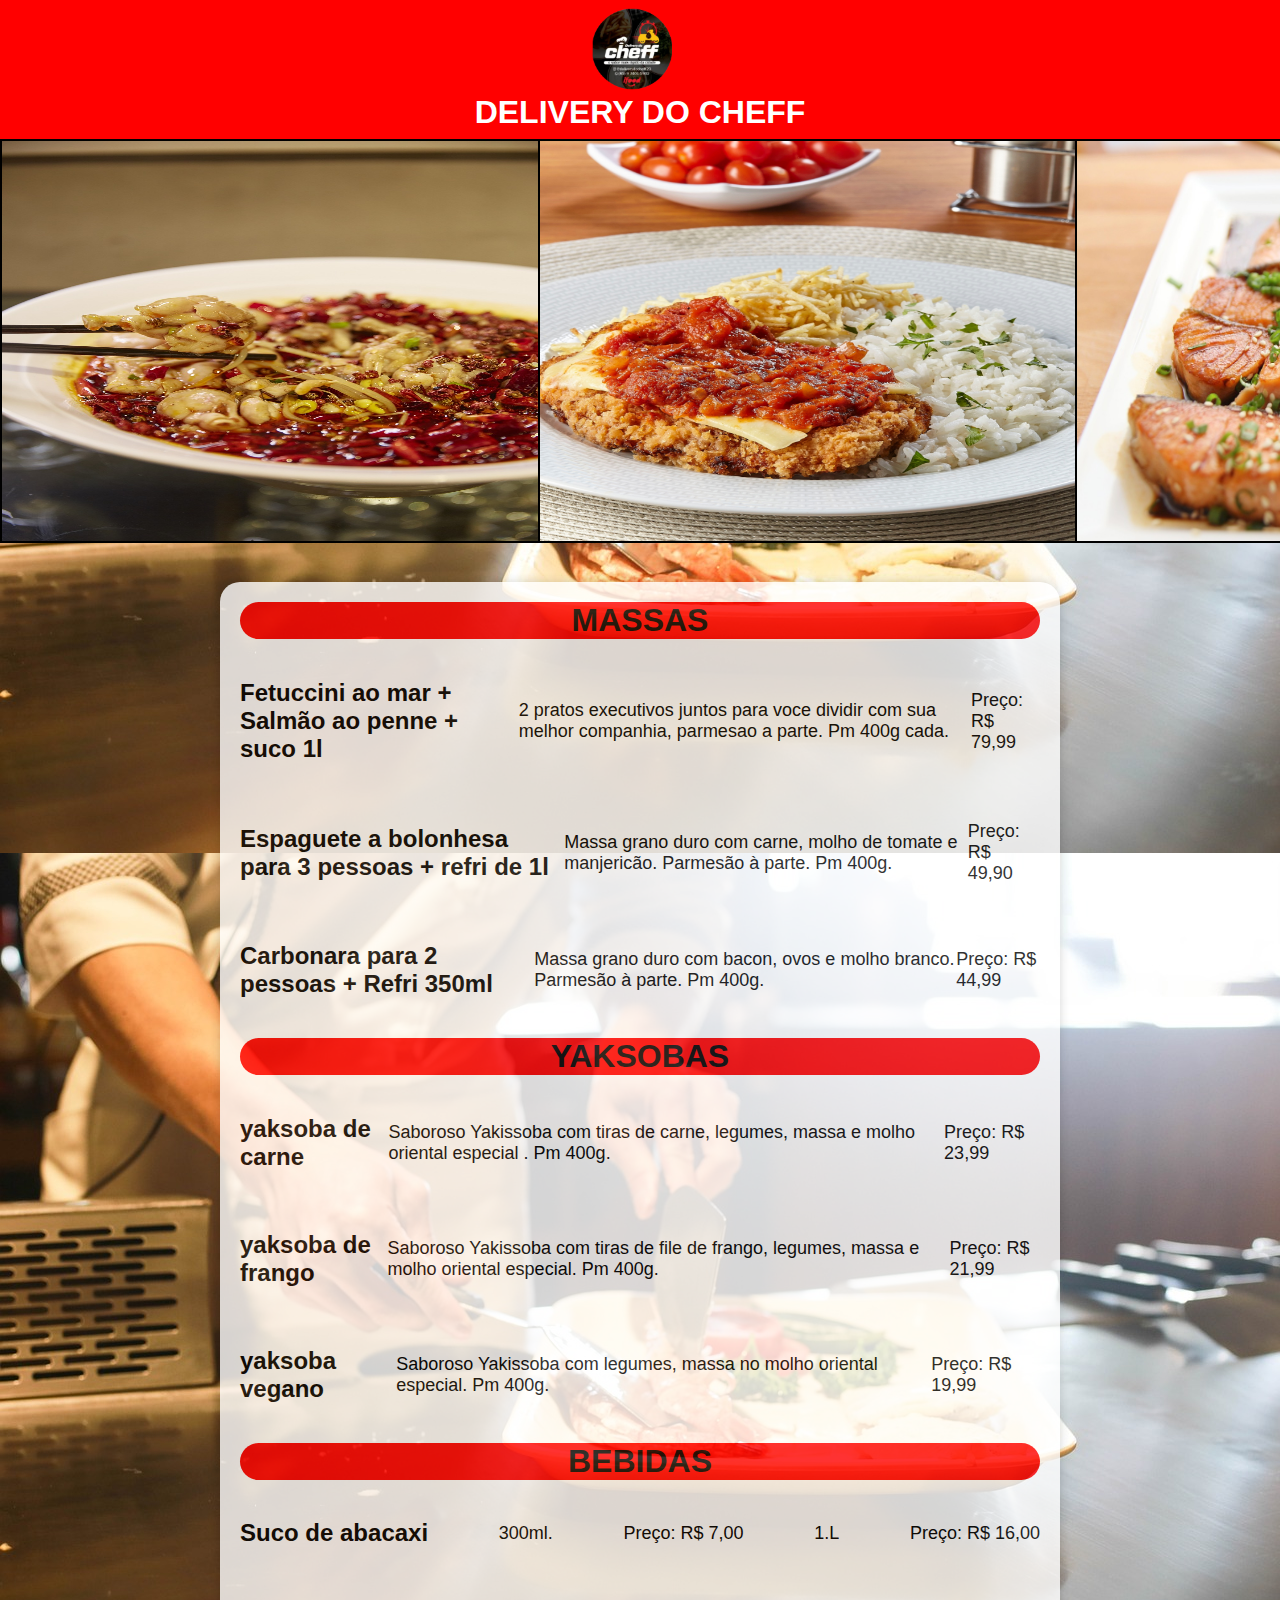
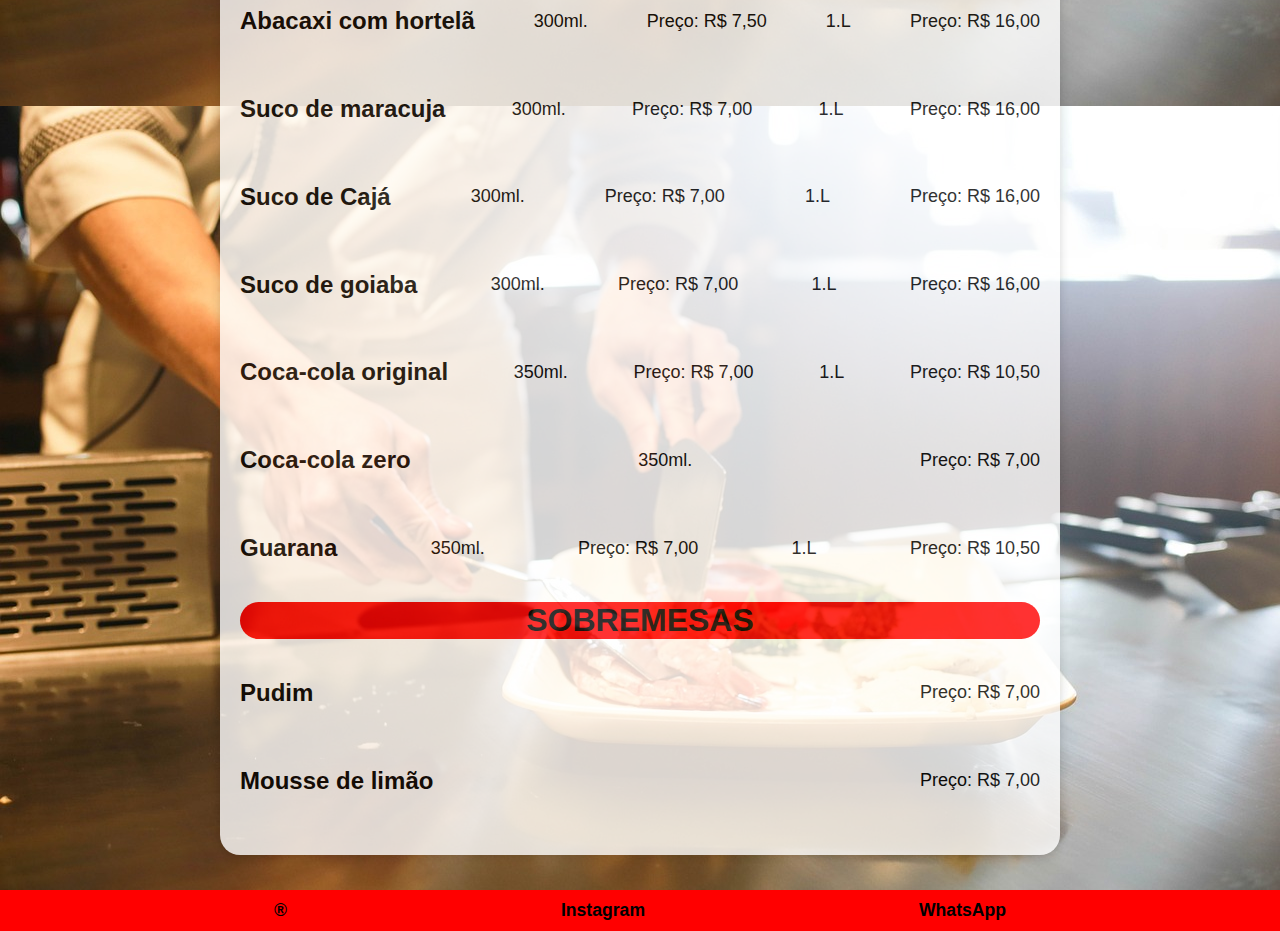
<file: index.html>
<!DOCTYPE html>
<html lang="pt-br">
<head>
    <meta charset="UTF-8">
    <meta name="viewport" content="width=device-width, initial-scale=1.0">
    <link rel="shortcut icon" href="img/Captura_de_Tela__293_-removebg-preview.png" type="image/x-icon">
    <link rel="stylesheet" href="style.css">
    <script src="slide.js" defer></script>
    <title>DELIVERY DO CHEFF</title>
</head>

<body>
    <header>
    <div class="cabecalho">
        <img id="logo" src="img/Captura_de_Tela__293_-removebg-preview.png" alt="logo">
        <h1>DELIVERY DO CHEFF</h1>
        
    </div>
    </header>
    
    <main class="slide">
      <div class="slide-content">
        <input type="radio" name="btn-radio" id="radio1">
        <input type="radio" name="btn-radio" id="radio2">
        <input type="radio" name="btn-radio" id="radio3">
        <input type="radio" name="btn-radio" id="radio4">
        <input type="radio" name="btn-radio" id="radio5">
        <input type="radio" name="btn-radio" id="radio6">
        <input type="radio" name="btn-radio" id="radio7">
        <input type="radio" name="btn-radio" id="radio8">

        <div class="slide-box primeiro">
            <img src="img/chinese-2181270_1280.jpg" alt="slide1">
        </div>
        <div class="slide-box">
            <img src="img/file-de-frango-a-parmegiana-1627069374718_v2_1x1.jpg" alt="slide2">
        </div>
        <div class="slide-box">
            <img src="img/food-712665_1280.jpg" alt="slide3">
        </div>
        <div class="slide-box">
            <img src="img/fried-chicken-7307612_1280.jpg" alt="slide4">
        </div>
        <div class="slide-box">
            <img src="img/br53dvipqtmiqqi9jr2jjq2lh.jpg" alt="slide5">
        </div>
        <div class="slide-box">
            <img src="img/14305928.jpg" alt="slide6">
        </div>
        <div class="slide-box">
            <img src="img/salmon-762873_1280.jpg" alt="slide7">
        </div>
        <div class="slide-box">
            <img src="img/medalhao-file-molho-azeitonas.jpg" alt="slide8">
        </div>
        <div class="nav-auto">
            <div class="auto-btn1"></div>
            <div class="auto-btn2"></div>
            <div class="auto-btn3"></div>
            <div class="auto-btn4"></div>
            <div class="auto-btn5"></div>
            <div class="auto-btn6"></div>
            <div class="auto-btn7"></div>
            <div class="auto-btn8"></div>
        </div>
        <div class="nav-manual">
          <label for="radio1" class="manual-btn"></label>
          <label for="radio2" class="manual-btn"></label>
          <label for="radio3" class="manual-btn"></label>
          <label for="radio4" class="manual-btn"></label>
          <label for="radio5" class="manual-btn"></label>
          <label for="radio6" class="manual-btn"></label>
          <label for="radio7" class="manual-btn"></label>
          <label for="radio8" class="manual-btn"></label>
        </div>
      </div>
      <div class="menu">
        <h1>MASSAS</h1>
        <div class="menu-item">
            <h2>Fetuccini ao mar + Salmão ao penne + suco 1l</h2>
            <p>2 pratos executivos juntos para voce dividir com sua melhor
            companhia, parmesao a parte.
        Pm 400g cada.</p>
            <p>Preço: R$ 79,99</p>
        </div>
        <div class="menu-item">
            <h2>Espaguete a bolonhesa para 3 pessoas + refri de 1l</h2>
            <p>Massa grano duro com carne, molho de tomate e manjericão. Parmesão à parte. Pm 400g.</p>
            <p>Preço: R$ 49,90</p>
        </div>
        <div class="menu-item">
            <h2>Carbonara para 2 pessoas + Refri 350ml</h2>
            <p>Massa grano duro com bacon, ovos e molho branco. Parmesão à parte. Pm 400g.</p>
            <p>Preço: R$ 44,99</p>
        </div>
        <h1>YAKSOBAS</h1>
        <div class="menu-item">
            <h2>yaksoba de carne</h2>
            <p>Saboroso Yakissoba com tiras de carne, legumes, massa e molho oriental especial . Pm 400g.</p>
            <p>Preço: R$ 23,99</p>
        </div>
        <div class="menu-item">
            <h2>yaksoba de frango</h2>
            <p>Saboroso Yakissoba com tiras de file de frango, legumes, massa e molho oriental especial. Pm 400g.</p>
            <p>Preço: R$ 21,99</p>
        </div>
        <div class="menu-item">
            <h2>yaksoba vegano</h2>
            <p>Saboroso Yakissoba com legumes, massa no molho oriental especial. Pm 400g.</p>
            <p>Preço: R$ 19,99</p>
        </div>
        <h1>BEBIDAS</h1>
        <div class="menu-item">
            <h2>Suco de abacaxi</h2>
            <p>300ml.</p>
            <p>Preço: R$ 7,00</p>
            <p>1.L</p>
            <p>Preço: R$ 16,00</p>
        </div>
        <div class="menu-item">
            <h2>Abacaxi com hortelã</h2>
            <p>300ml.</p>
            <p>Preço: R$ 7,50</p>
            <p>1.L</p>
            <p>Preço: R$ 16,00</p>
        </div>
        <div class="menu-item">
            <h2>Suco de maracuja</h2>
            <p>300ml.</p>
            <p>Preço: R$ 7,00</p>
            <p>1.L</p>
            <p>Preço: R$ 16,00</p>
        </div>
        <div class="menu-item">
            <h2>Suco de Cajá</h2>
            <p>300ml.</p>
            <p>Preço: R$ 7,00</p>
            <p>1.L</p>
            <p>Preço: R$ 16,00</p>
        </div>
        <div class="menu-item">
            <h2>Suco de goiaba</h2>
            <p>300ml.</p>
            <p>Preço: R$ 7,00</p>
            <p>1.L</p>
            <p>Preço: R$ 16,00</p>
        </div>
        <div class="menu-item">
            <h2>Coca-cola original</h2>
            <p>350ml.</p>
            <p>Preço: R$ 7,00</p>
            <p>1.L</p>
            <p>Preço: R$ 10,50</p>
        </div>
        <div class="menu-item">
            <h2>Coca-cola zero</h2>
            <p>350ml.</p>
            <p>Preço: R$ 7,00</p>
        </div>
        <div class="menu-item">
            <h2>Guarana</h2>
            <p>350ml.</p>
            <p>Preço: R$ 7,00</p>
            <p>1.L</p>
            <p>Preço: R$ 10,50</p>
        </div>
        <h1>SOBREMESAS</h1>
        <div class="menu-item">
            <h2>Pudim</h2>
            <p>Preço: R$ 7,00</p>
        </div>
        <div class="menu-item">
            <h2>Mousse de limão</h2>
            <p>Preço: R$ 7,00</p>
        </div>
      </div>
    </main>
    <footer>
      
        <a href="#"><span>&#174;</span></a>
        <a href="https://instagram.com/massadocheff_delivery?igshid=MmU2YjMzNjRlOQ==">Instagram</a>
        <a href="https://api.whatsapp.com/send?phone=5585991734364">WhatsApp</a>
      
       

    </footer>
</body>
</html>
</file>
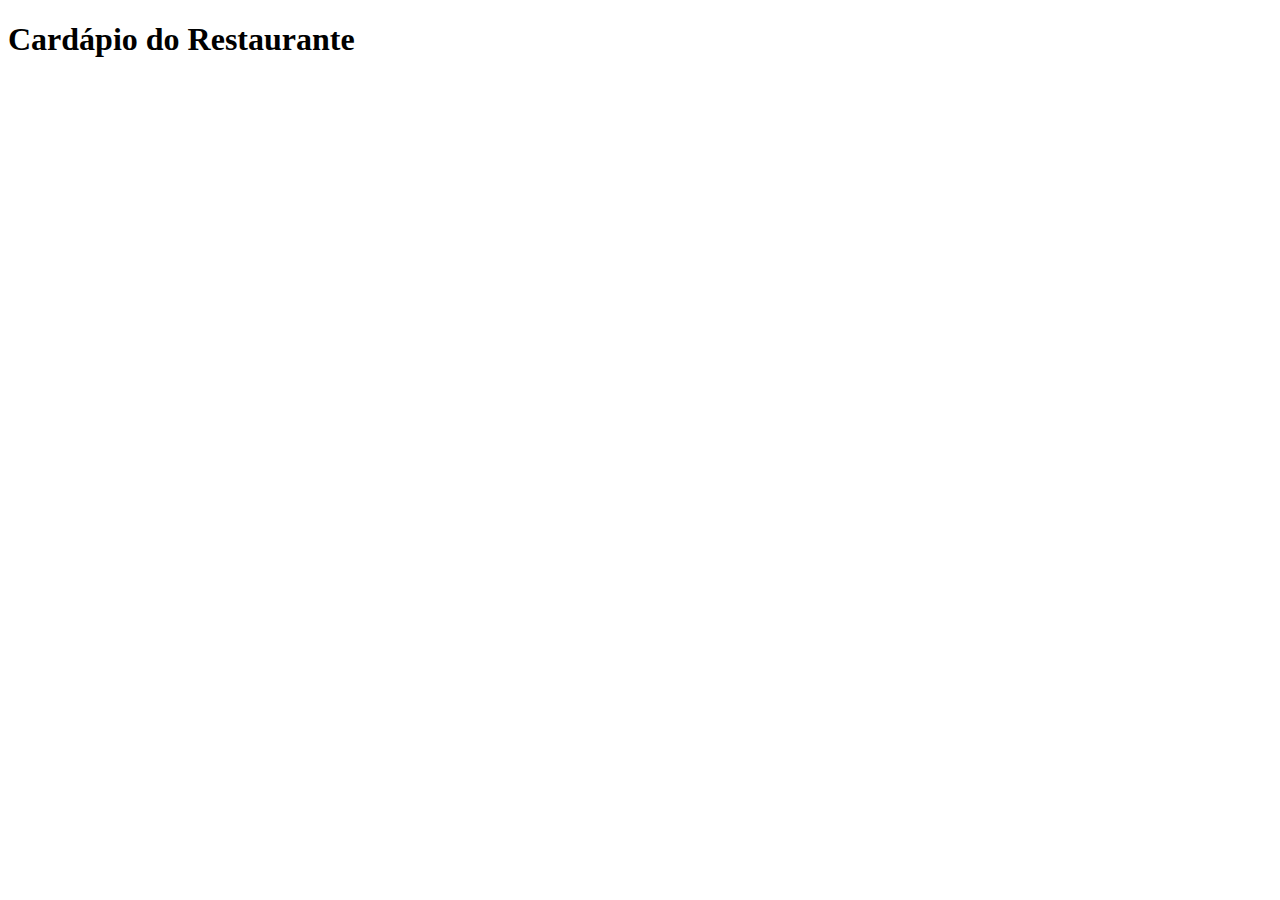
<file: cardapio.html>
<!DOCTYPE html>
<html lang="pt-br">
<head>
    <meta charset="UTF-8">
    <meta name="viewport" content="width=device-width, initial-scale=1.0">
    <title>Cardápio do Restaurante</title>
   
</head>
<body>
    <header>
        <h1>Cardápio do Restaurante</h1>
    </header>
    
    </body>
    </html>
</file>
<file: style.css>
body {
    font-family: Arial, sans-serif;
    margin: 0;
    padding: 0;
    background-image:url(img/restautant-fundo.jpg);
}
header {
    background-color: red;
    color: #fff;
    padding: 8px;
    text-align: center;
    display: flex;
    justify-content: center;
}
header #logo{
    width: 5rem;
    margin-right: 1rem;
}
.slide{
    margin: 0 auto;
    width: 100%;
    height: auto;
    padding: 0 !important;
    overflow: hidden;
}
.slide-content{
    width: 400%;
    height: auto;
    display: flex;

}
.slide-content input{
    display: none;
    
}

#radio1:checked ~ .nav-auto .auto-btn1, #radio2:checked ~ .nav-auto .auto-btn2,
#radio3:checked ~ .nav-auto .auto-btn3,
#radio4:checked ~ .nav-auto .auto-btn4,
#radio5:checked ~ .nav-auto .auto-btn5,
#radio6:checked ~ .nav-auto .auto-btn6,
#radio7:checked ~ .nav-auto .auto-btn7,
#radio8:checked ~ .nav-auto .auto-btn8{
    background-color: red;
}
#radio1:checked ~ .primeiro{
    margin-left: 0;
}
#radio2:checked ~ .primeiro{
    margin-left: -10%;
}
#radio3:checked ~ .primeiro{
    margin-left: -20%;
}
#radio4:checked ~ .primeiro{
    margin-left: -25%;
}
#radio5:checked ~ .primeiro{
    margin-left: -30%;
}
#radio6:checked ~ .primeiro{
    margin-left: -35%;
}
#radio7:checked ~ .primeiro{
    margin-left: -40%;
}
#radio8:checked ~ .primeiro{
    margin-left: -48%;
}
.slide-box{
    width: 10.5%;
    height: auto;
    position:relative;
    text-align: center;
}
.slide-box img{
    width: 100%;
    height: 400px;
    border: solid 2px black;
}

.nav-manual, .nav-auto{
    position: absolute;
    width: 100%;
    margin-top: 46%;
    display: flex;
    justify-content: center;
    display: none;
}
.nav-manual .manual-btn, .nav-auto div{
    border: solid 1px red;
    padding: 10px;
    border-radius: 50%;
    cursor: pointer;
    transition: 0.5s;
}
.nav-manual .manual-btn:not(:last-child), .nav-auto div:not(:last-child){
    margin-right: 10px;

}
.nav-manual .manual-btn:hover{
    background-color: red;
}

@media screen and (max-width: 768px) {
    .menu-item {
        flex-direction: column;
        text-align: center;
    }
    .slide-box img{
        width: 100%;
        height: 150px;
    }
    
}
/* cardapio */
.menu-item {
    display: flex;
    justify-content: space-between;
    align-items: center;
    margin: 10px 0;
    
}
h1 {
    margin: 0;
}

.menu {
    max-width: 800px;
    margin: 35px auto;
    padding: 20px;
    background-color: #fff;
    opacity: 0.8;
    box-shadow: 0 0 10px rgba(0, 0, 0, 0.2);
    border-radius: 20px;
}
.menu h1{
    text-align: center;
    background-color: red;
    border-radius: 20px;
    
}
.menu-item {
    margin: 20px 0;
}

h2 {
    font-size: 24px;
}

p {
    font-size: 18px;
}
footer{
    display: flex;
    justify-content:space-evenly;
    background-color: red;
    padding: 10px 0 10px 0;
    font-weight: bold;
    font-size: 1.1rem;
}
footer a{
    color: black;
    text-decoration: none;
}
footer a:hover{
    color: white;
    text-decoration: underline;
}
</file>
